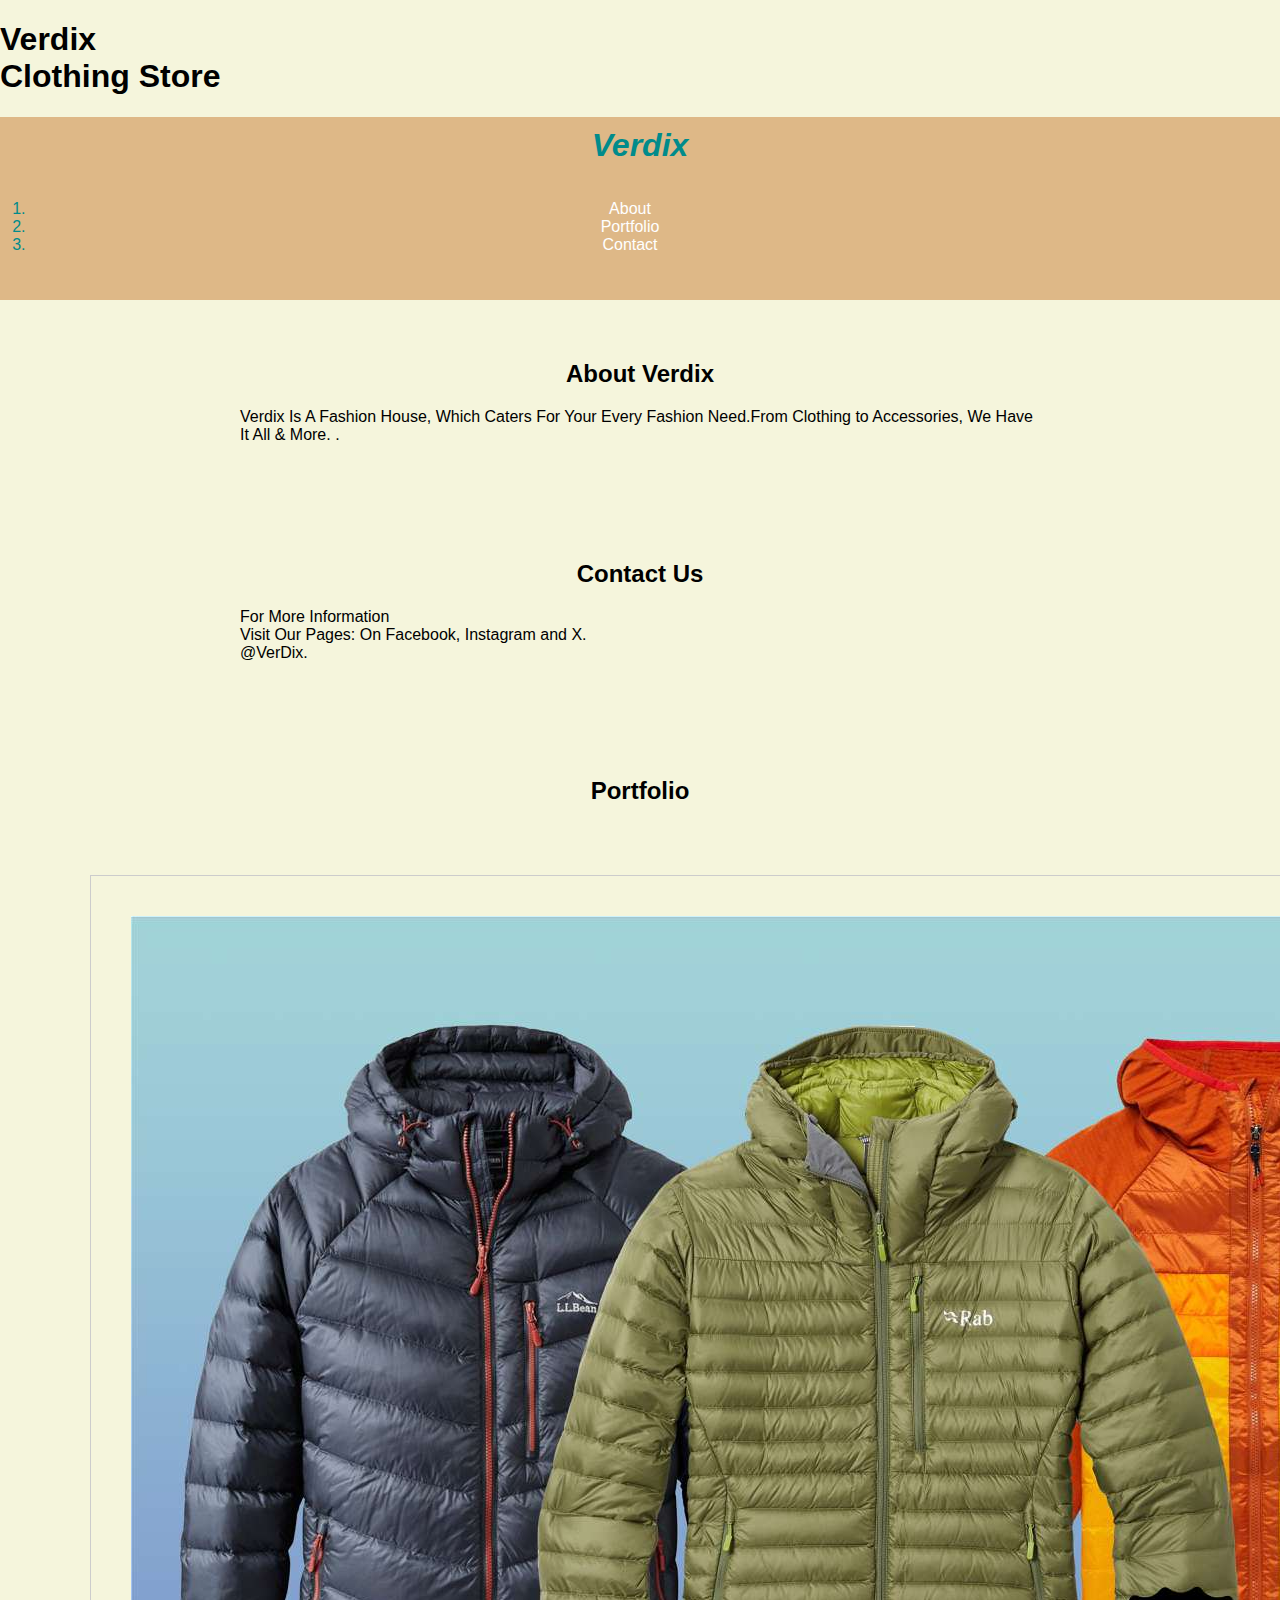
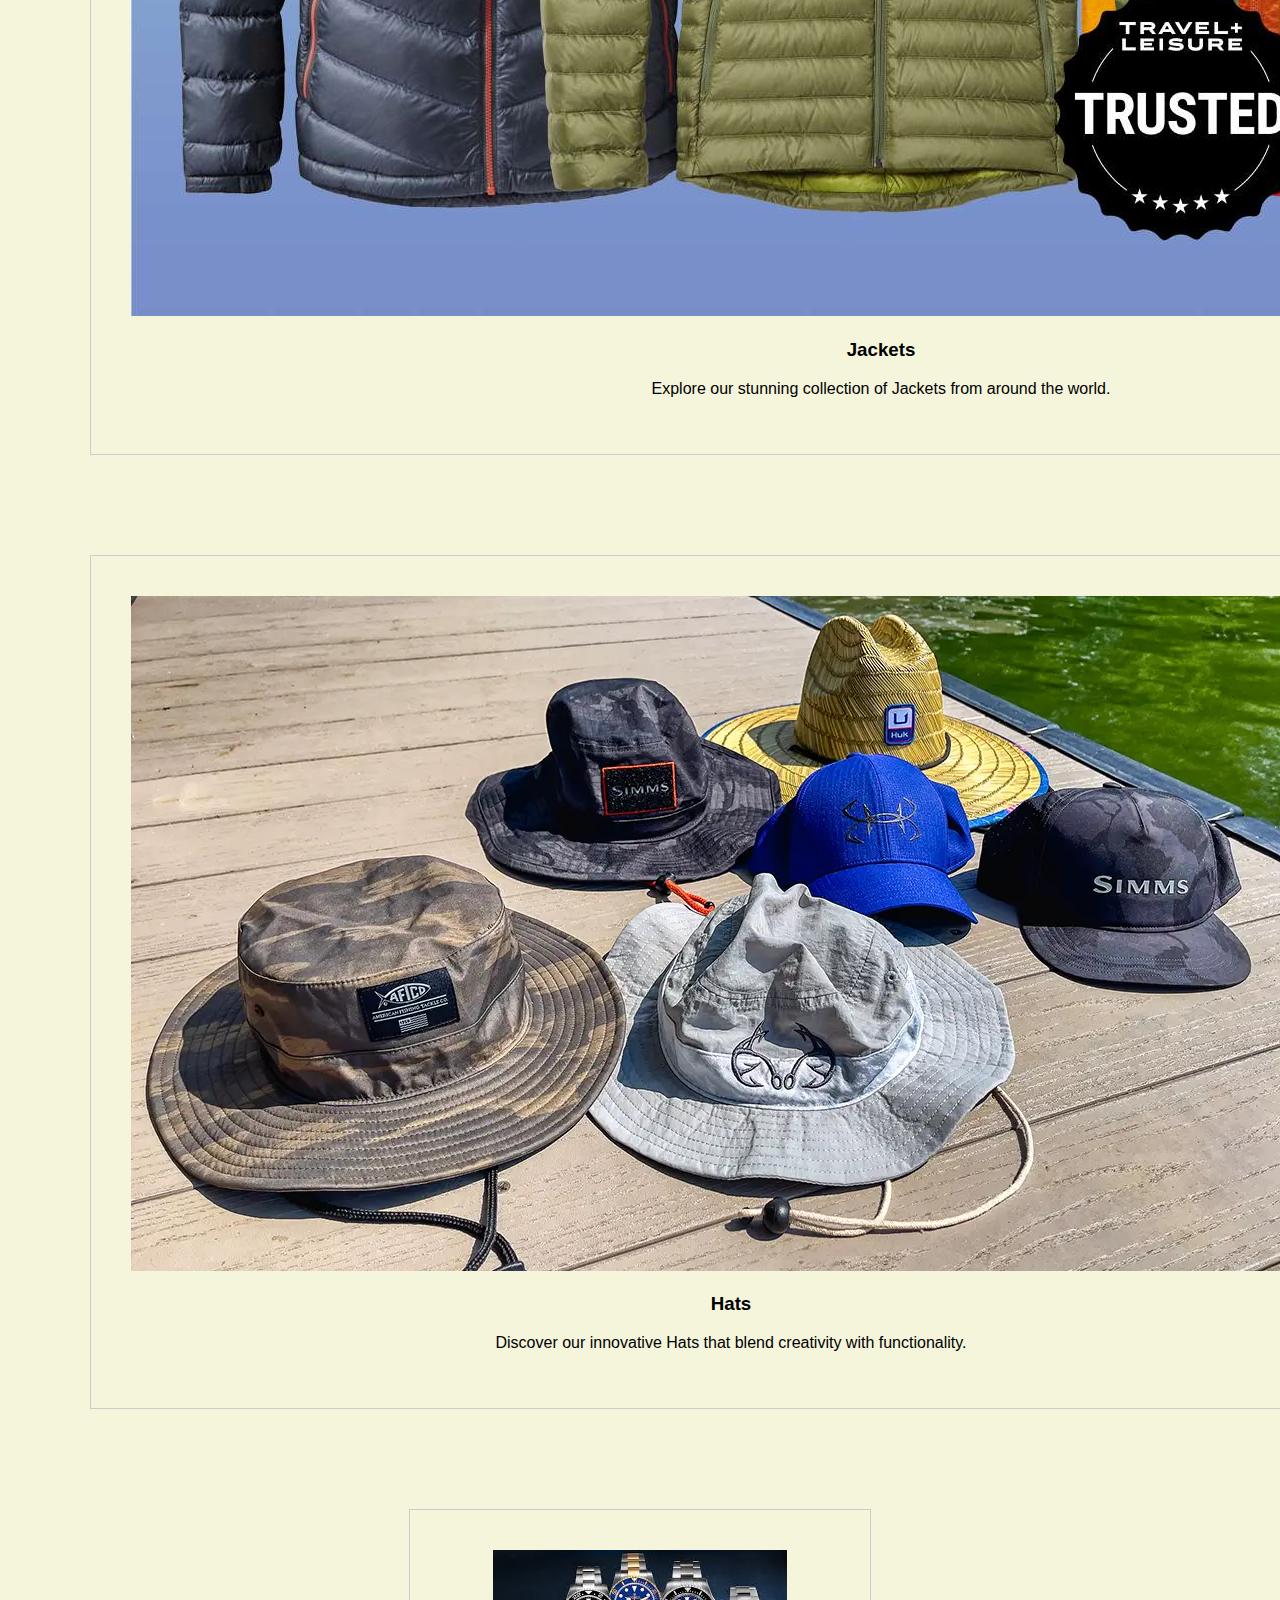
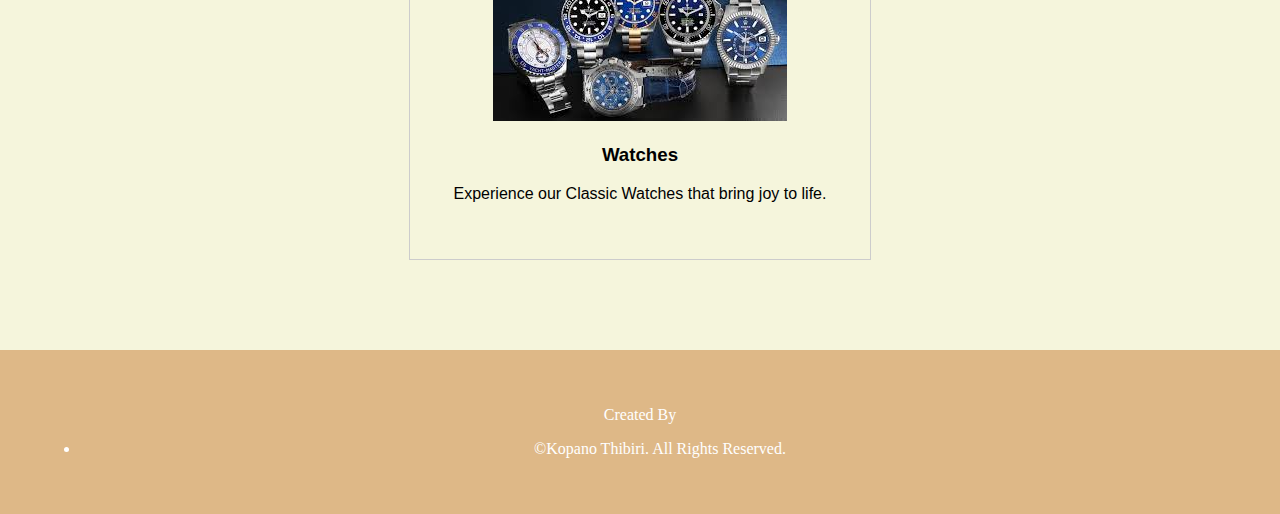
<file: index.html>
<!DOCTYPE html>
<html>
<head>
	<meta charset="utf-8">
	<meta name="viewport" content="width=device-width, initial-scale=1">
	<title>Verdix - Portfolio</title>
    <link rel="stylesheet" href="VERDIX Styles.css">
</head>
<body id="Verdix - Portfolio">
	<h1>Verdix <div> Clothing Store</div></h1>
<header>
	<h1>Verdix</h1>
        <nav>
            <ul>
                <li><a href="#about">About</a></li>
                <li><a href="#portfolio">Portfolio</a></li>
                <li><a href="#contact">Contact</a></li>
            </ul>
        </nav>
    </header>
    <section id="about">
        <article>
            <h2>About Verdix</h2>
            <p>Verdix Is A Fashion House, Which Caters For Your Every Fashion Need.From Clothing to Accessories, We Have It All & More. .</p>
        </article>
    </section>

    <section id="contact">
        <article>
            <h2>Contact Us</h2>
            <p>For More Information <br> Visit Our Pages: On Facebook, Instagram and X. <br> @VerDix. </p>
        </article>
    </section>

    <section id="portfolio">
        <h2>Portfolio</h2>
        <div class="portfolio-items">
            <div class="portfolio-item">
                <img src="Jackets - Verdix.jpg" alt="Jackets Image">
                <h3>Jackets</h3>
                <p>Explore our stunning collection of Jackets from around the world.</p>
            </div>
            <div class="portfolio-item">
                <img src="Hats - Verdix.webp" alt="Hats Image">
                <h3>Hats</h3>
                <p>Discover our innovative Hats that blend creativity with functionality.</p>
            </div>
            <div class="portfolio-item">
                <img src="Watches - Verdix.jpeg" alt="Watches Image">
                <h3>Watches</h3>
                <p>Experience our Classic Watches that bring joy to life.</p>
            </div>
        </div>
    </section>

    <footer id="Details">
        <p>Created By</p>
        <ul>
            <li>&copy;Kopano Thibiri. All Rights Reserved.</li>
        </ul>
    </footer>
</body>
</html>
</file>
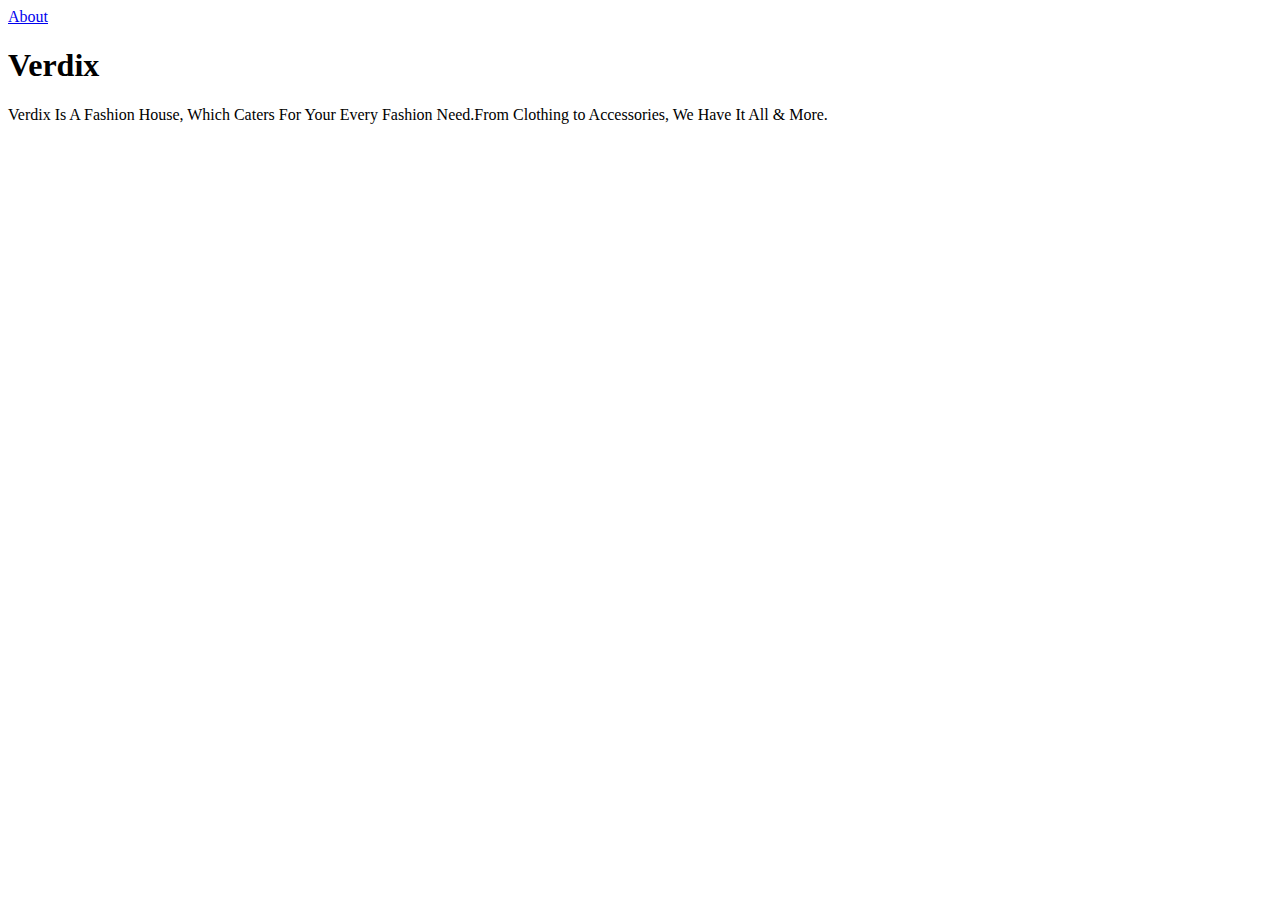
<file: About.html>
<!DOCTYPE html>
<html>
<body>
	<a href="About.html">About</a>
<article>
	<h1>Verdix</h1> 
<p>Verdix Is A Fashion House, Which Caters For Your Every Fashion Need.From Clothing to Accessories, We Have It All & More.</p>
</article>
</body>
</html>
</file>
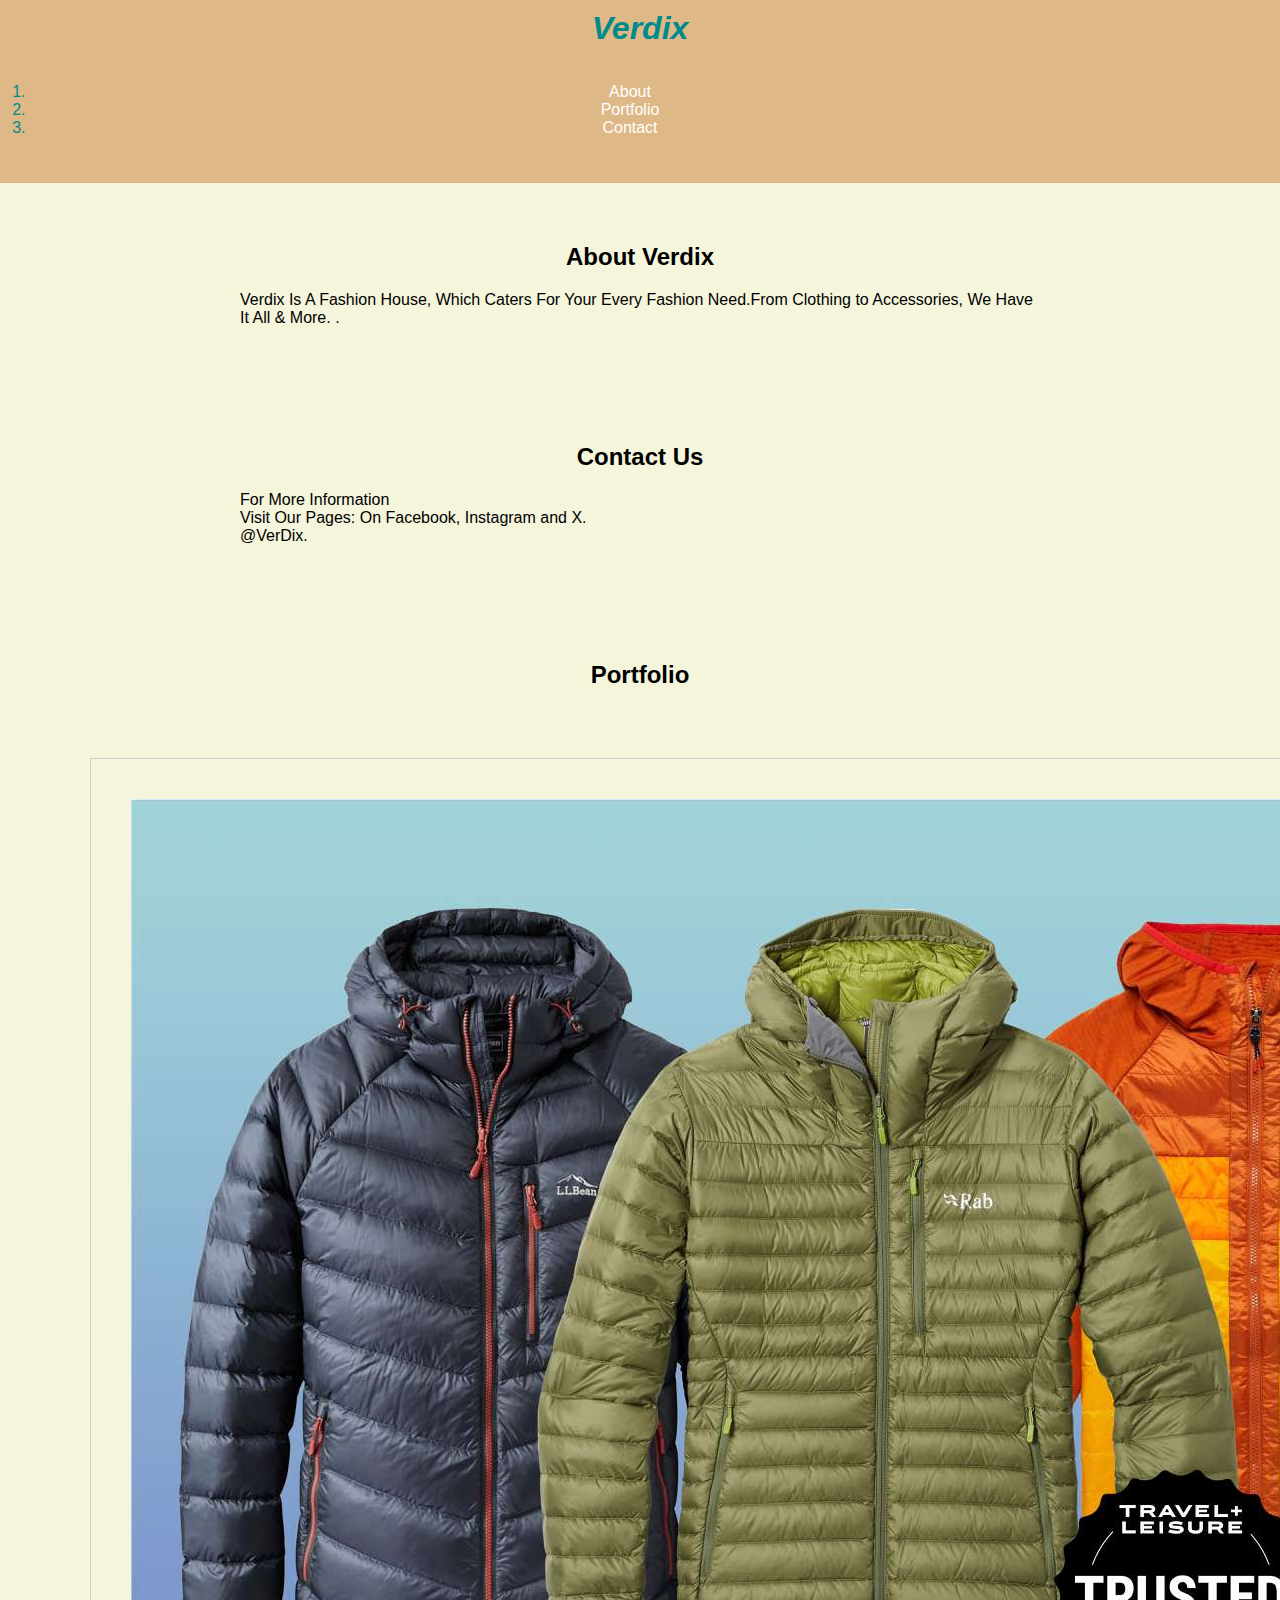
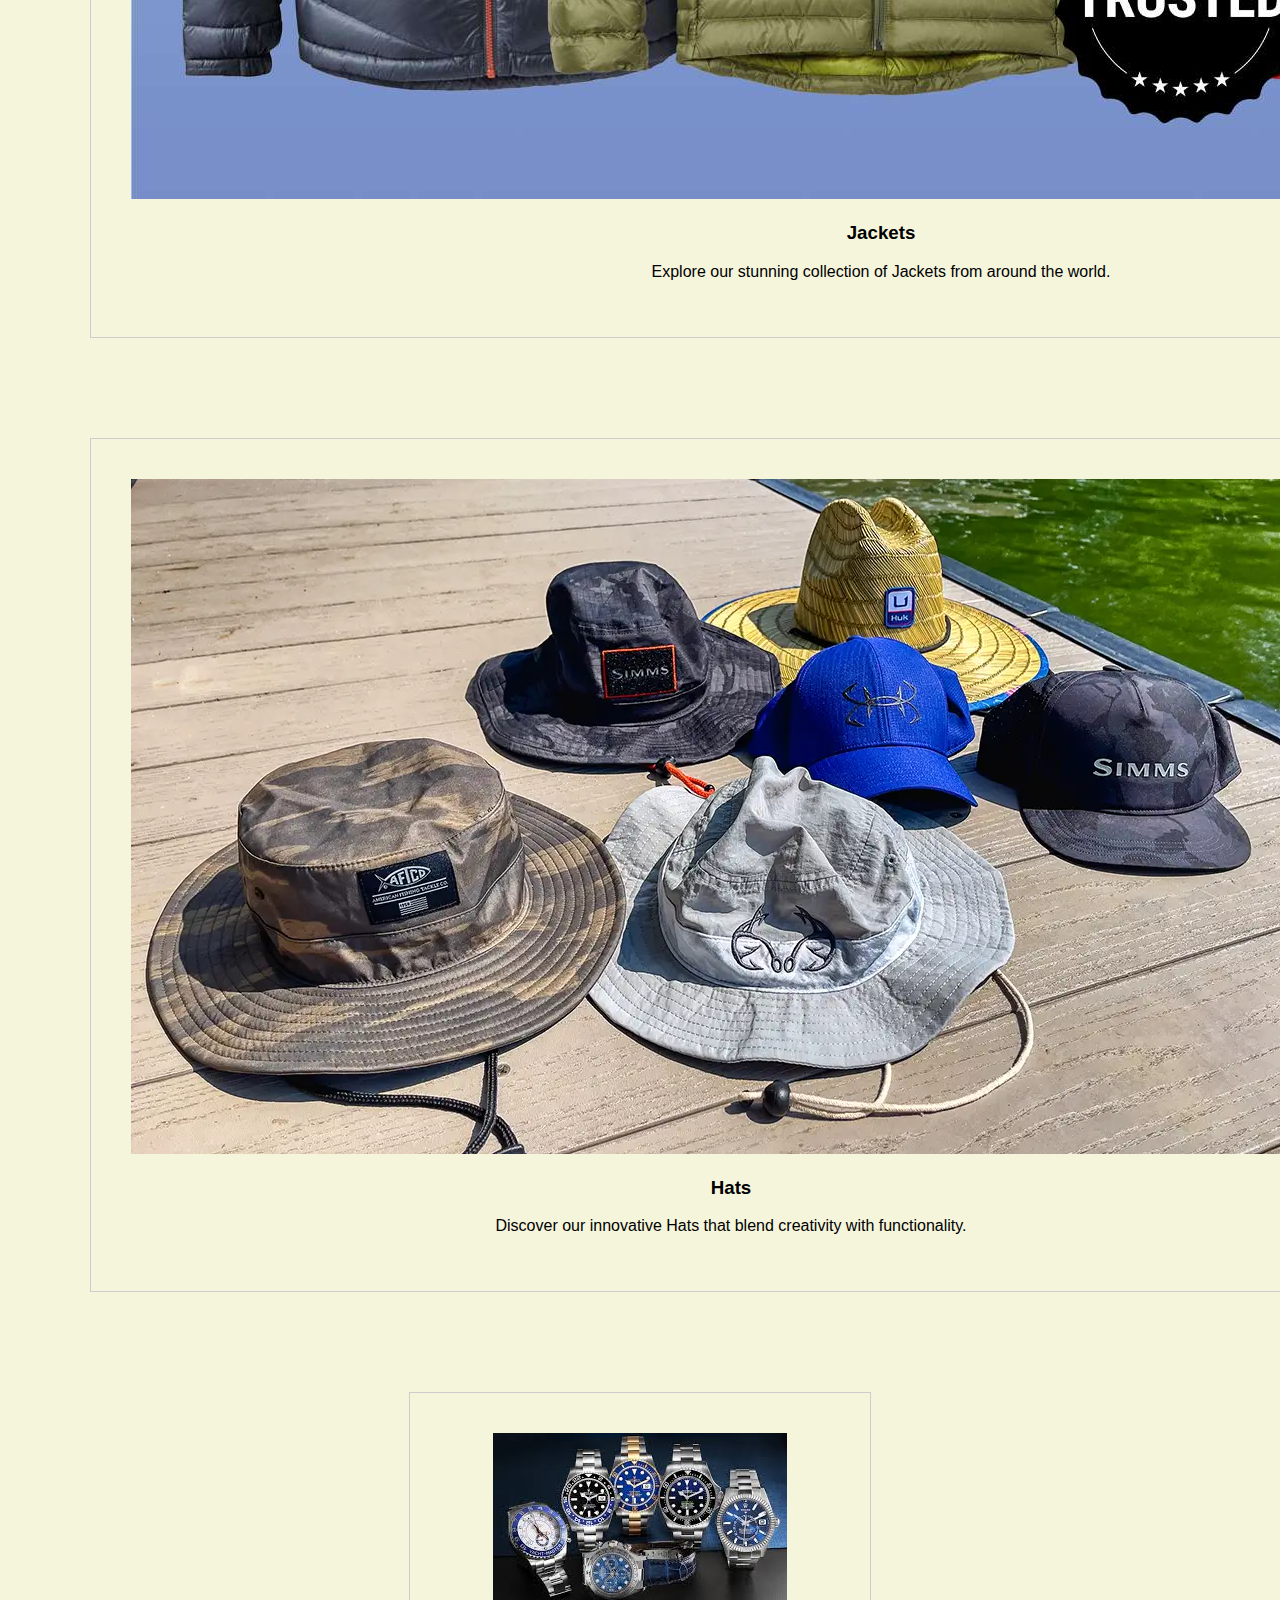
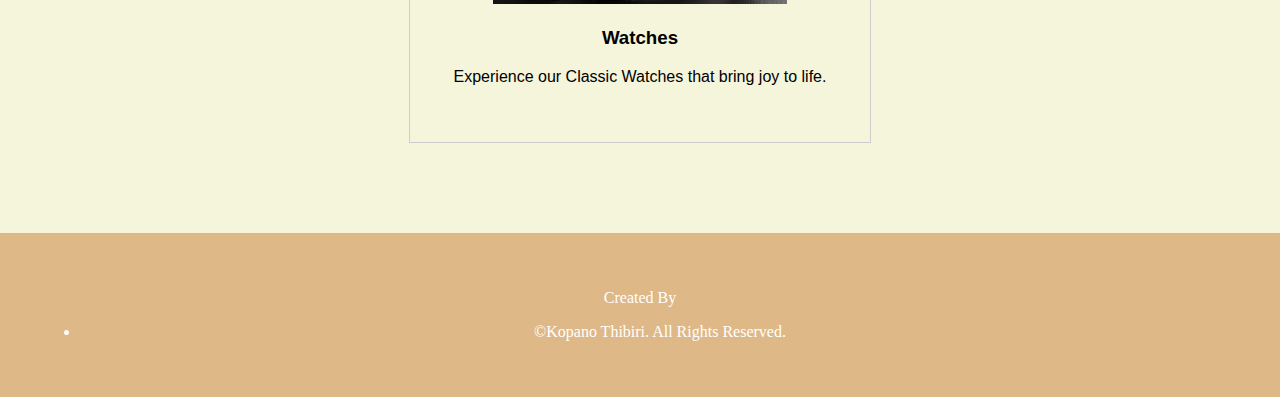
<file: VERDIX stds.html>
<!DOCTYPE html>
<html lang="en">
<head>
    <meta charset="UTF-8">
    <meta name="viewport" content="width=device-width, initial-scale=1.0">
    <title>Verdix - Portfolio</title>
    <link rel="stylesheet" href="VERDIX Styles.css">
</head>
<body>
    <header>
        <h1>Verdix</h1>
        <nav>
            <ul>
                <li><a href="#about">About</a></li>
                <li><a href="#portfolio">Portfolio</a></li>
                <li><a href="#contact">Contact</a></li>
            </ul>
        </nav>
    </header>

    <section id="about">
        <article>
            <h2>About Verdix</h2>
            <p>Verdix Is A Fashion House, Which Caters For Your Every Fashion Need.From Clothing to Accessories, We Have It All & More. .</p>
        </article>
    </section>

    <section id="contact">
        <article>
            <h2>Contact Us</h2>
            <p>For More Information <br> Visit Our Pages: On Facebook, Instagram and X. <br> @VerDix. </p>
        </article>
    </section>

    <section id="portfolio">
        <h2>Portfolio</h2>
        <div class="portfolio-items">
            <div class="portfolio-item">
                <img src="Jackets - Verdix.jpg" alt="Jackets Image">
                <h3>Jackets</h3>
                <p>Explore our stunning collection of Jackets from around the world.</p>
            </div>
            <div class="portfolio-item">
                <img src="Hats - Verdix.webp" alt="Hats Image">
                <h3>Hats</h3>
                <p>Discover our innovative Hats that blend creativity with functionality.</p>
            </div>
            <div class="portfolio-item">
                <img src="Watches - Verdix.jpeg" alt="Watches Image">
                <h3>Watches</h3>
                <p>Experience our Classic Watches that bring joy to life.</p>
            </div>
        </div>
    </section>

    <footer id="Details">
        <p>Created By</p>
        <ul>
            <li>&copy;Kopano Thibiri. All Rights Reserved.</li>
        </ul>
    </footer>
</body>
</html>
</file>
<file: VERDIX Styles.css>
body {
    background-color: beige;
    font-family: Arial, sans-serif;
    margin: 0;
    padding: 0;
}

header {
    background-color: burlywood;
    color: darkcyan;
    padding: 10px;
    text-align: center;
}

header h1 {
    margin: 0;
    font-style: italic;
    font-family: sans-serif;
}

nav ul {
    list-style-type: space-counter;
    padding: 20px;
}

nav ul li {
    display: ruby-text-container;
    margin-right: 20px;
}

nav ul li a {
    color: white;
    text-decoration: unset;
}

section {
    padding: 40px;
    border: 5px;
}

section h2 {
    text-align: center;
}

article {
    max-width: 800px;
    margin: 0 auto;
}

.portfolio-items {
    display: flex;
    flex-wrap: wrap;
    justify-content: space-around;
}

.portfolio-item {
    flex: 0 1 calc(33.33% - 20px);
    float: left;
    margin: 50px;
    padding: 40px;
    border: 1px solid #ccc;
    text-align: center;
}

footer {
    background-color: burlywood;
    font-family: brooklyn;
    font-style: cursive;
    color: #fff;
    padding: 40px;
    text-align: center;
}
</file>
